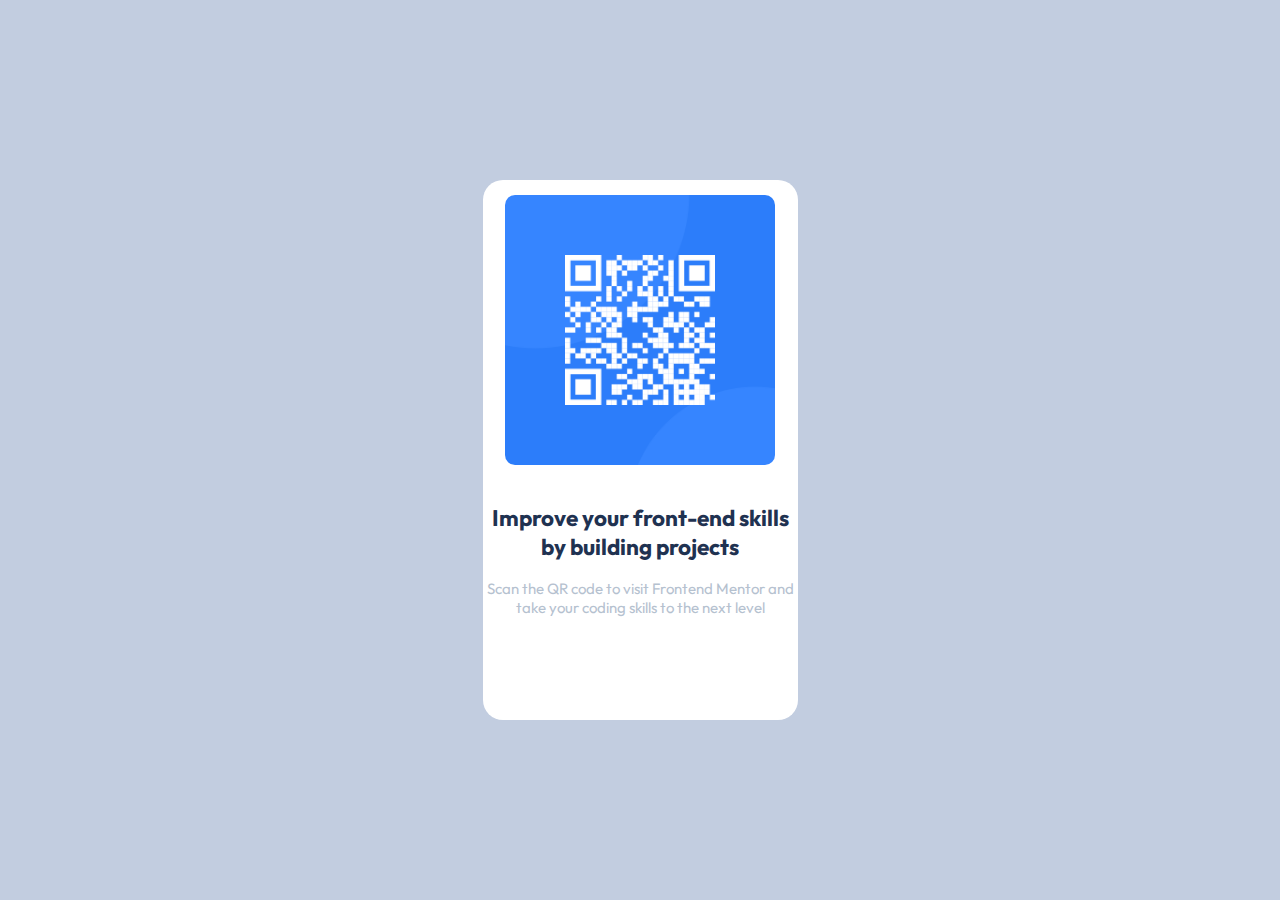
<file: index.html>
<!DOCTYPE html>
<html>
<head>
  <meta charset="UTF-8">
  <meta name="viewport" content="width=device-width, initial-scale=1.0">
  <title>QR Code</title>
  <link rel="stylesheet" href="style.css">
</head>
<body>
    <div class="container">
        <div class="child">
            <img src="image-qr-code.png" alt="QR">
            <h2>Improve your front-end skills by building projects</h2>
            <p>Scan the QR code to visit Frontend Mentor and take your coding skills to the next level</p>
        </div>
      </div>
</body>
</html>
</file>
<file: style.css>
@import url('https://fonts.googleapis.com/css2?family=Abril+Fatface&family=Nanum+Gothic:wght@700&family=Outfit&family=Roboto:wght@100&family=Tilt+Prism&display=swap');

body {
    font-family:  'Outfit', sans-serif;
    display: flex;
    justify-content: center;
    align-items: center;
    height: 100vh;
    margin: 0;
    background-color: hsl(218, 32%, 82%);
    font-size: 15px;
  }

 .container {
    background-color: hsl(0, 0%, 100%);
    border-radius: 20px;
    display:flex;
  }

  .child {
    width: 35vh;
    height: 60vh;
    align-items: center;
    text-align: center;
    border-radius: 20px;
    display: block;
  }

img{
    margin: 15px;
    width: 30vh;
    height: 30vh;
    border-radius: 10px;
  }
  
h2{
  color:hsl(218, 44%, 22%);
}

p{
    color:hsl(212, 21%, 76%);
    margin: 2px;
}

@media screen and (max-width: 1440px) {
    .container{
      font-size: 15px;
      justify-content: center;
      align-items: center;
      position: relative;
      display: flex;
    }
}
</file>
